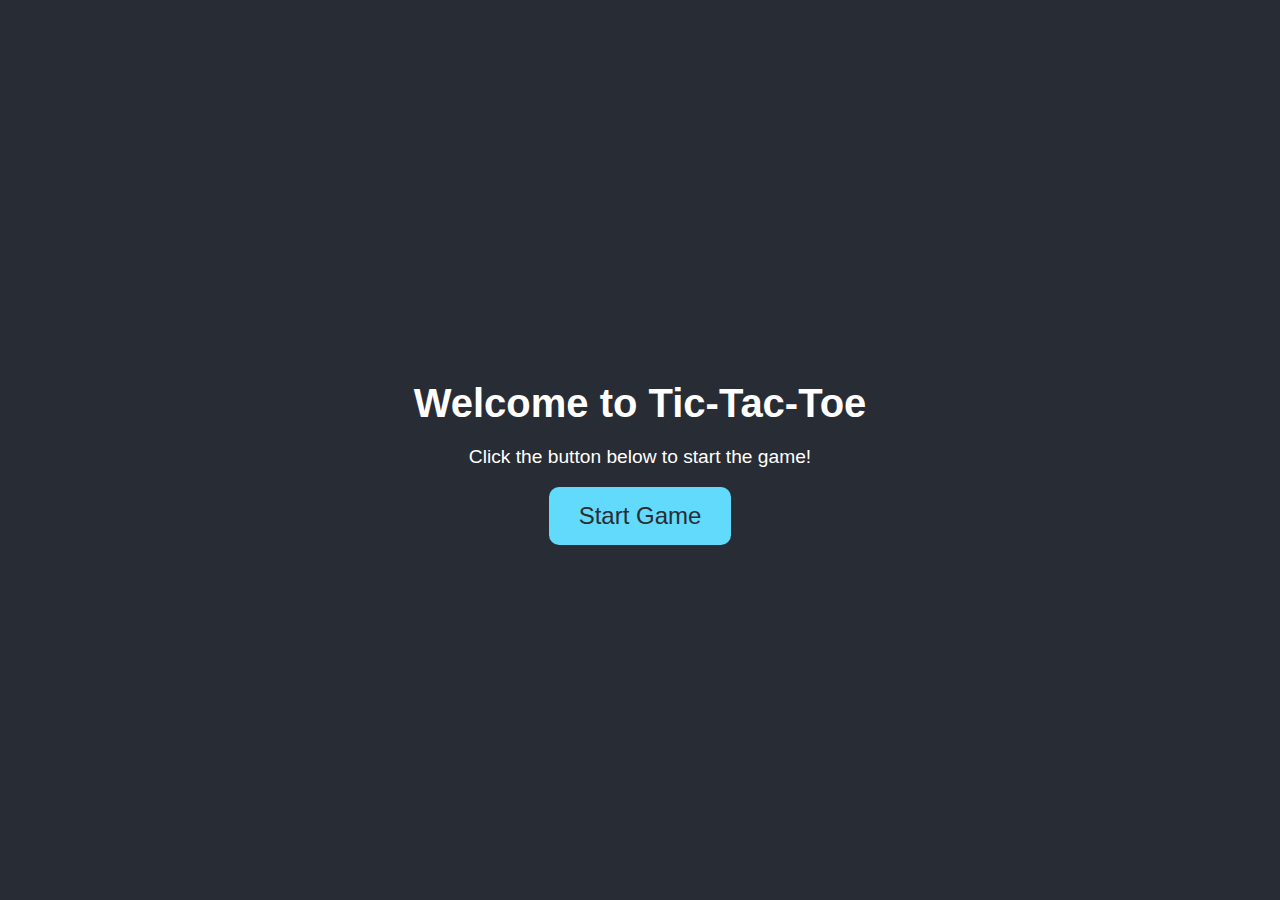
<file: Tic tac toe game/index.html>
<!DOCTYPE html>
<html lang="en">
<head>
    <meta charset="UTF-8">
    <meta name="viewport" content="width=device-width, initial-scale=1.0">
    <title>Welcome to Tic-Tac-Toe</title>
    <link rel="stylesheet" href="style.css">
</head>
<body class="fade-in">
    <div class="welcome-container">
        <h1>Welcome to Tic-Tac-Toe</h1>
        <p>Click the button below to start the game!</p>
        <a href="game.html" class="start-button" id="startGameBtn">Start Game</a>
    </div>

    <script>
        const startGameBtn = document.getElementById('startGameBtn');

        startGameBtn.addEventListener('click', function(event) {
            event.preventDefault(); // Prevent the default link behavior

            document.body.classList.remove('fade-in'); // Remove fade-in class
            document.body.classList.add('fade-out'); // Add fade-out class

            setTimeout(function() {
                window.location.href = startGameBtn.href; // Navigate to the game page
            }, 1000); // Delay to allow the fade-out effect to complete
        });
    </script>
</body>
</html>
</file>
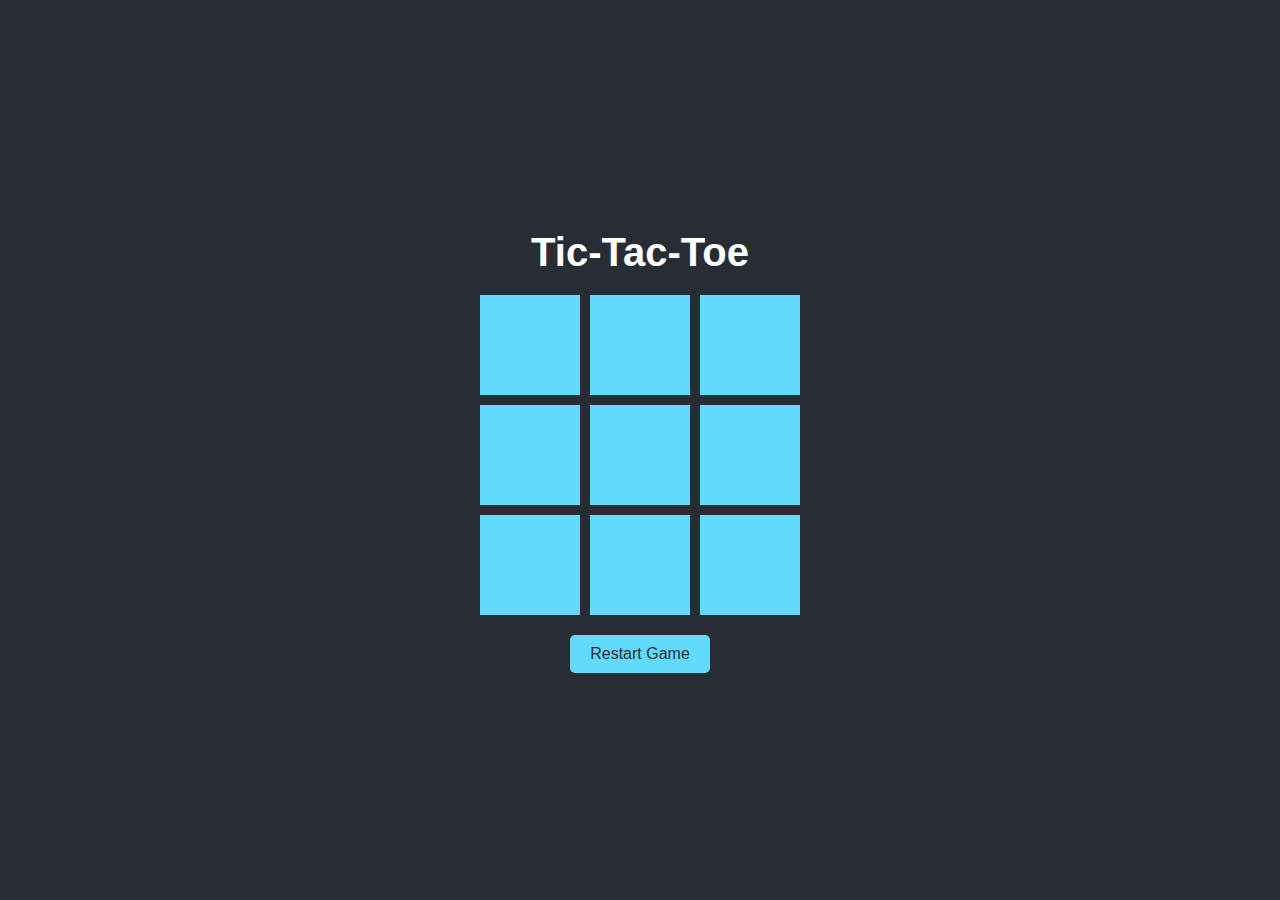
<file: Tic tac toe game/game.html>
<!DOCTYPE html>
<html lang="en">
<head>
    <meta charset="UTF-8">
    <meta name="viewport" content="width=device-width, initial-scale=1.0">
    <title>Tic-Tac-Toe Game</title>
    <link rel="stylesheet" href="style.css">
</head>
<body class="fade-in">
    <div class="container">
        <h1>Tic-Tac-Toe</h1>
        <div class="board">
            <div class="cell" data-index="0"></div>
            <div class="cell" data-index="1"></div>
            <div class="cell" data-index="2"></div>
            <div class="cell" data-index="3"></div>
            <div class="cell" data-index="4"></div>
            <div class="cell" data-index="5"></div>
            <div class="cell" data-index="6"></div>
            <div class="cell" data-index="7"></div>
            <div class="cell" data-index="8"></div>
        </div>
        <button id="restartBtn">Restart Game</button>
        <p id="statusText"></p>
    </div>

    <script src="Game.js"></script>
</body>
</html>
</file>
<file: Tic tac toe game/style.css>
body {
    font-family: 'Arial', sans-serif;
    background-color: #282c34;
    color: #ffffff;
    margin: 0;
    display: flex;
    justify-content: center;
    align-items: center;
    height: 100vh;
    opacity: 0; 
    transition: opacity 1s ease;
}

h1 {
    margin-bottom: 20px;
    font-size: 2.5rem;
}

p {
    font-size: 1.2rem;
}

.container {
    text-align: center;
}

.board {
    display: grid;
    grid-template-columns: repeat(3, 100px);
    grid-template-rows: repeat(3, 100px);
    gap: 10px;
    margin-bottom: 20px;
}

.cell {
    width: 100px;
    height: 100px;
    background-color: #61dafb;
    display: flex;
    justify-content: center;
    align-items: center;
    font-size: 2rem;
    font-weight: bold;
    cursor: pointer;
    transition: background-color 0.3s ease;
}

.cell:hover {
    background-color: #21a1f1;
}

#restartBtn {
    background-color: #61dafb;
    color: #282c34;
    border: none;
    padding: 10px 20px;
    font-size: 1rem;
    cursor: pointer;
    border-radius: 5px;
    transition: background-color 0.3s ease;
}

#restartBtn:hover {
    background-color: #21a1f1;
}

#statusText {
    margin-top: 10px;
    font-size: 1.5rem;
    opacity: 0;
    animation-duration: 1s;
    animation-fill-mode: forwards;
    animation-delay: 0.5s;
}

/* Slide-in Animation for Win and Draw Messages */
@keyframes slideIn {
    from {
        opacity: 0;
        transform: translateX(-100%);
    }
    to {
        opacity: 1;
        transform: translateX(0);
    }
}

.win-animation {
    color: #4caf50; 
    animation-name: slideIn;
}

.draw-animation {
    color: #ff9800; 
    animation-name: slideIn;
}

.welcome-container {
    text-align: center;
}

.start-button {
    display: inline-block;
    background-color: #61dafb;
    color: #282c34;
    padding: 15px 30px;
    font-size: 1.5rem;
    text-decoration: none;
    border-radius: 10px;
    transition: background-color 0.3s ease;
}

.start-button:hover {
    background-color: #21a1f1;
}

/* Fade-In Effect */
.fade-in {
    opacity: 1;
    transition: opacity 1s ease;
}

/* Fade-Out Effect */
.fade-out {
    opacity: 0;
    transition: opacity 1s ease;
}
</file>
